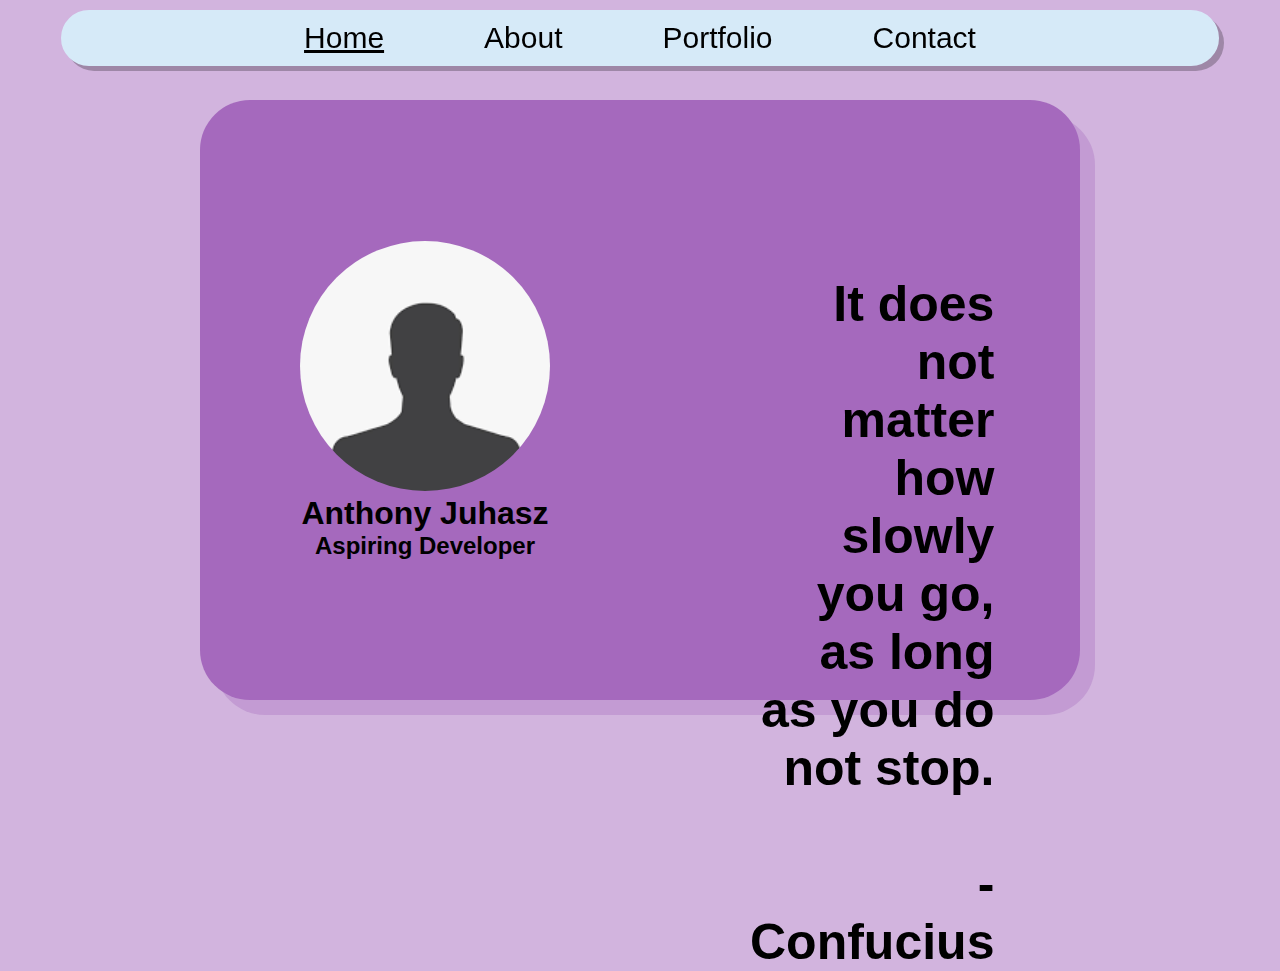
<file: index.html>
<!DOCTYPE html>
<html lang="en">
<head>
    <meta charset="UTF-8">
    <link rel="stylesheet" href="style.css">
    <title>Personal Website | Home</title>
</head>
<body>
    <script src="javascript.js"></script>
    <div id="nav">
        <nav>
            <a class="active" href="index.html">Home</a>
            <a href="about.html">About</a>
            <a href="portfolio.html">Portfolio</a>
            <a href="contact.html">Contact</a>
        </nav>
    </div>
    <div id="main">
        <div id="profile">
            <img src="images/profile.png">
            <h1>Anthony Juhasz</h1>
            <h2>Aspiring Developer</h2>
        </div>
        
        <div id="quote">
            <h3>
              It does not matter how slowly <br> you go, as long as you do not stop.  
              <br>
              <br>
              -Confucius
            </h3>
        </div>
    </div>
</body>
</html>
</file>
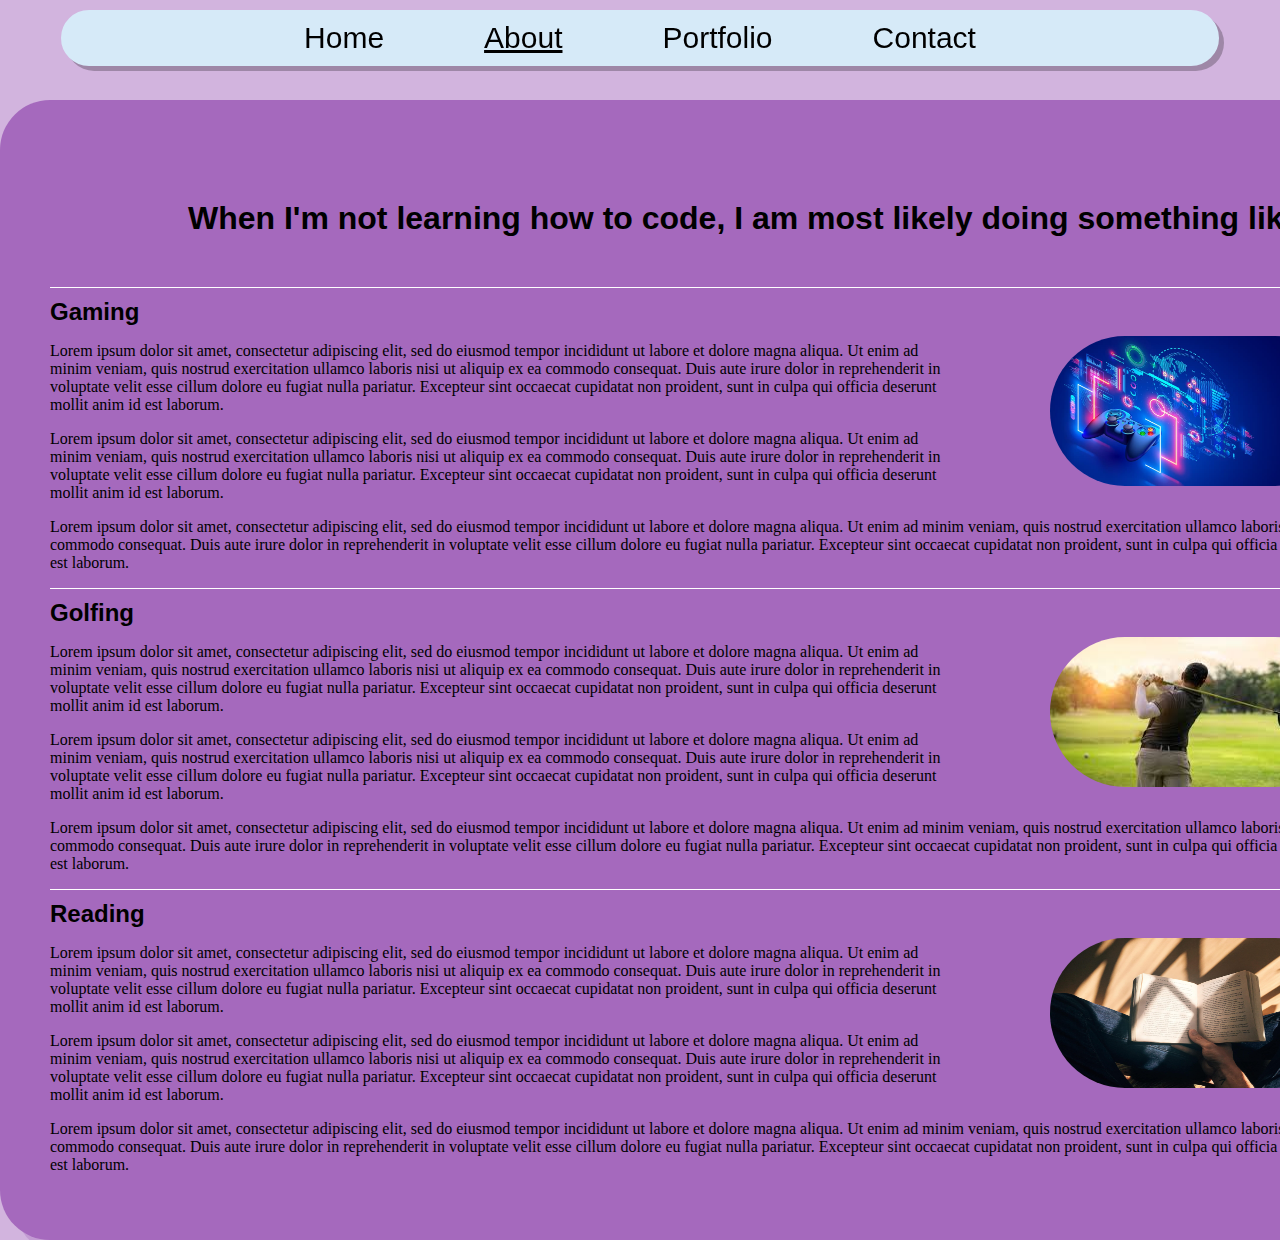
<file: about.html>
<!DOCTYPE html>
<html lang="en">
<head>
    <meta charset="UTF-8">
    <link rel="stylesheet" href="style.css">
    <title>Personal Website | About</title>
</head>
<body>
    <script src="javascript.js"></script>
    <div id="nav">
        <nav>
            <a href="index.html">Home</a>
            <a class="active" href="about.html">About</a>
            <a href="portfolio.html">Portfolio</a>
            <a href="contact.html">Contact</a>
        </nav>
    </div>

    <div id="about">
        <h1 id="aboutHeader">When I'm not learning how to code, I am  most likely doing something like:</h1>
        <section class="section">
            <h2>Gaming</h2>
            <img class="abt-img" src="images/gaming.jpg">
            <p>Lorem ipsum dolor sit amet, consectetur adipiscing elit, sed do eiusmod tempor incididunt ut labore et
               dolore magna aliqua. Ut enim ad minim veniam, quis nostrud exercitation ullamco laboris nisi ut aliquip
               ex ea commodo consequat. Duis aute irure dolor in reprehenderit in voluptate velit esse cillum dolore eu
               fugiat nulla pariatur. Excepteur sint occaecat cupidatat non proident, sunt in culpa qui officia deserunt
               mollit anim id est laborum.</p> 
            <p>Lorem ipsum dolor sit amet, consectetur adipiscing elit, sed do eiusmod tempor incididunt ut labore et
                dolore magna aliqua. Ut enim ad minim veniam, quis nostrud exercitation ullamco laboris nisi ut aliquip
                ex ea commodo consequat. Duis aute irure dolor in reprehenderit in voluptate velit esse cillum dolore eu
                fugiat nulla pariatur. Excepteur sint occaecat cupidatat non proident, sunt in culpa qui officia deserunt
                mollit anim id est laborum.</p>
            <p>Lorem ipsum dolor sit amet, consectetur adipiscing elit, sed do eiusmod tempor incididunt ut labore et
                dolore magna aliqua. Ut enim ad minim veniam, quis nostrud exercitation ullamco laboris nisi ut aliquip
                ex ea commodo consequat. Duis aute irure dolor in reprehenderit in voluptate velit esse cillum dolore eu
                fugiat nulla pariatur. Excepteur sint occaecat cupidatat non proident, sunt in culpa qui officia deserunt
                mollit anim id est laborum.</p>   
        </section>
        <section class="section">
            <h2>Golfing</h2> 
            <img class="abt-img" src="images/golfing.jpg">
            <p>Lorem ipsum dolor sit amet, consectetur adipiscing elit, sed do eiusmod tempor incididunt ut labore et
                dolore magna aliqua. Ut enim ad minim veniam, quis nostrud exercitation ullamco laboris nisi ut aliquip
                ex ea commodo consequat. Duis aute irure dolor in reprehenderit in voluptate velit esse cillum dolore eu
                fugiat nulla pariatur. Excepteur sint occaecat cupidatat non proident, sunt in culpa qui officia deserunt
                mollit anim id est laborum.</p> 
             <p>Lorem ipsum dolor sit amet, consectetur adipiscing elit, sed do eiusmod tempor incididunt ut labore et
                 dolore magna aliqua. Ut enim ad minim veniam, quis nostrud exercitation ullamco laboris nisi ut aliquip
                 ex ea commodo consequat. Duis aute irure dolor in reprehenderit in voluptate velit esse cillum dolore eu
                 fugiat nulla pariatur. Excepteur sint occaecat cupidatat non proident, sunt in culpa qui officia deserunt
                 mollit anim id est laborum.</p>
             <p>Lorem ipsum dolor sit amet, consectetur adipiscing elit, sed do eiusmod tempor incididunt ut labore et
                 dolore magna aliqua. Ut enim ad minim veniam, quis nostrud exercitation ullamco laboris nisi ut aliquip
                 ex ea commodo consequat. Duis aute irure dolor in reprehenderit in voluptate velit esse cillum dolore eu
                 fugiat nulla pariatur. Excepteur sint occaecat cupidatat non proident, sunt in culpa qui officia deserunt
                 mollit anim id est laborum.</p>     
        </section>
        <section class="section">
            <h2>Reading</h2>
            <img class="abt-img" src="images/reading.jpg">
            <p>Lorem ipsum dolor sit amet, consectetur adipiscing elit, sed do eiusmod tempor incididunt ut labore et
                dolore magna aliqua. Ut enim ad minim veniam, quis nostrud exercitation ullamco laboris nisi ut aliquip
                ex ea commodo consequat. Duis aute irure dolor in reprehenderit in voluptate velit esse cillum dolore eu
                fugiat nulla pariatur. Excepteur sint occaecat cupidatat non proident, sunt in culpa qui officia deserunt
                mollit anim id est laborum.</p> 
             <p>Lorem ipsum dolor sit amet, consectetur adipiscing elit, sed do eiusmod tempor incididunt ut labore et
                 dolore magna aliqua. Ut enim ad minim veniam, quis nostrud exercitation ullamco laboris nisi ut aliquip
                 ex ea commodo consequat. Duis aute irure dolor in reprehenderit in voluptate velit esse cillum dolore eu
                 fugiat nulla pariatur. Excepteur sint occaecat cupidatat non proident, sunt in culpa qui officia deserunt
                 mollit anim id est laborum.</p>
             <p>Lorem ipsum dolor sit amet, consectetur adipiscing elit, sed do eiusmod tempor incididunt ut labore et
                 dolore magna aliqua. Ut enim ad minim veniam, quis nostrud exercitation ullamco laboris nisi ut aliquip
                 ex ea commodo consequat. Duis aute irure dolor in reprehenderit in voluptate velit esse cillum dolore eu
                 fugiat nulla pariatur. Excepteur sint occaecat cupidatat non proident, sunt in culpa qui officia deserunt
                 mollit anim id est laborum.</p>      
        </section>
    </div>
</body>
</html>
</file>
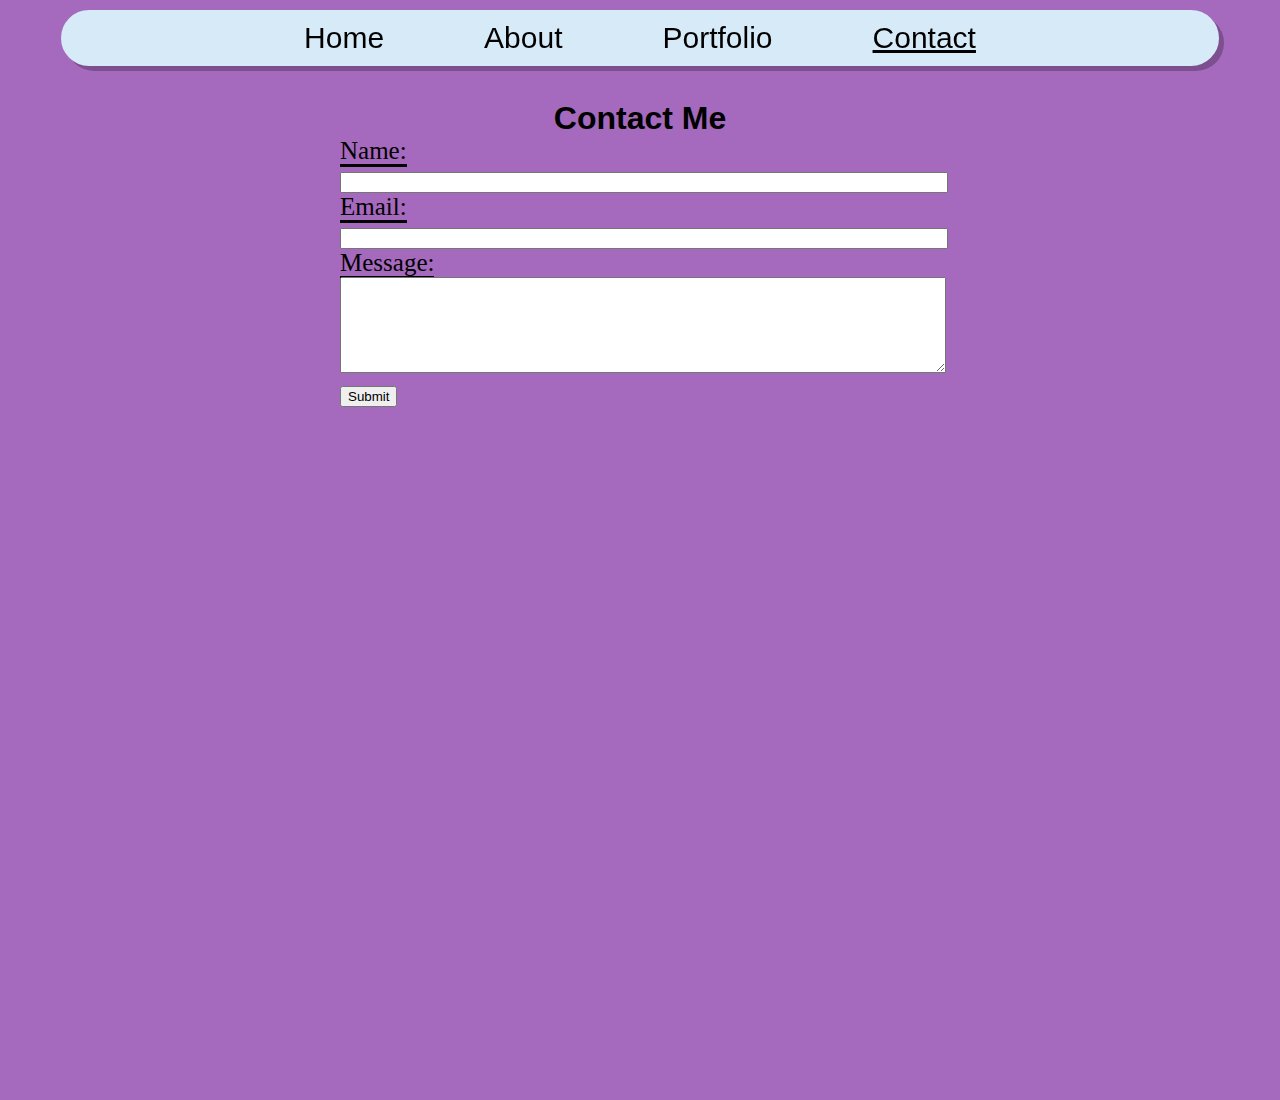
<file: contact.html>
<!DOCTYPE html>
<html lang="en">
<head>
    <meta charset="UTF-8">
    <link rel="stylesheet" href="style.css">
    <title>Personal Website | Contact</title>
</head>
<body>
    <script src="javascript.js"></script>
    <div id="nav">
        <nav>
            <a href="index.html">Home</a>
            <a href="about.html">About</a>
            <a href="portfolio.html">Portfolio</a>
            <a class="active" href="contact.html">Contact</a>
        </nav>
    </div>
    <main>
        <h1>Contact Me</h1>
        <form id="form">
            <div>
                <label for="name">Name:</label>
                <br>
                <input type="text" name="name" id="name">
            </div>
            <div>
                <label for="email">Email:</label>
                <br>
                <input type="email" name="email" id="email">
            </div>
            <div>
                <label for="message">Message:</label>
                <br>
                <textarea name="message" id="message" cols="50" rows="6"></textarea>
            </div>
            <button type="button" id="submit">Submit</button>
        </form>
    </main>
</body>
</html>
</file>
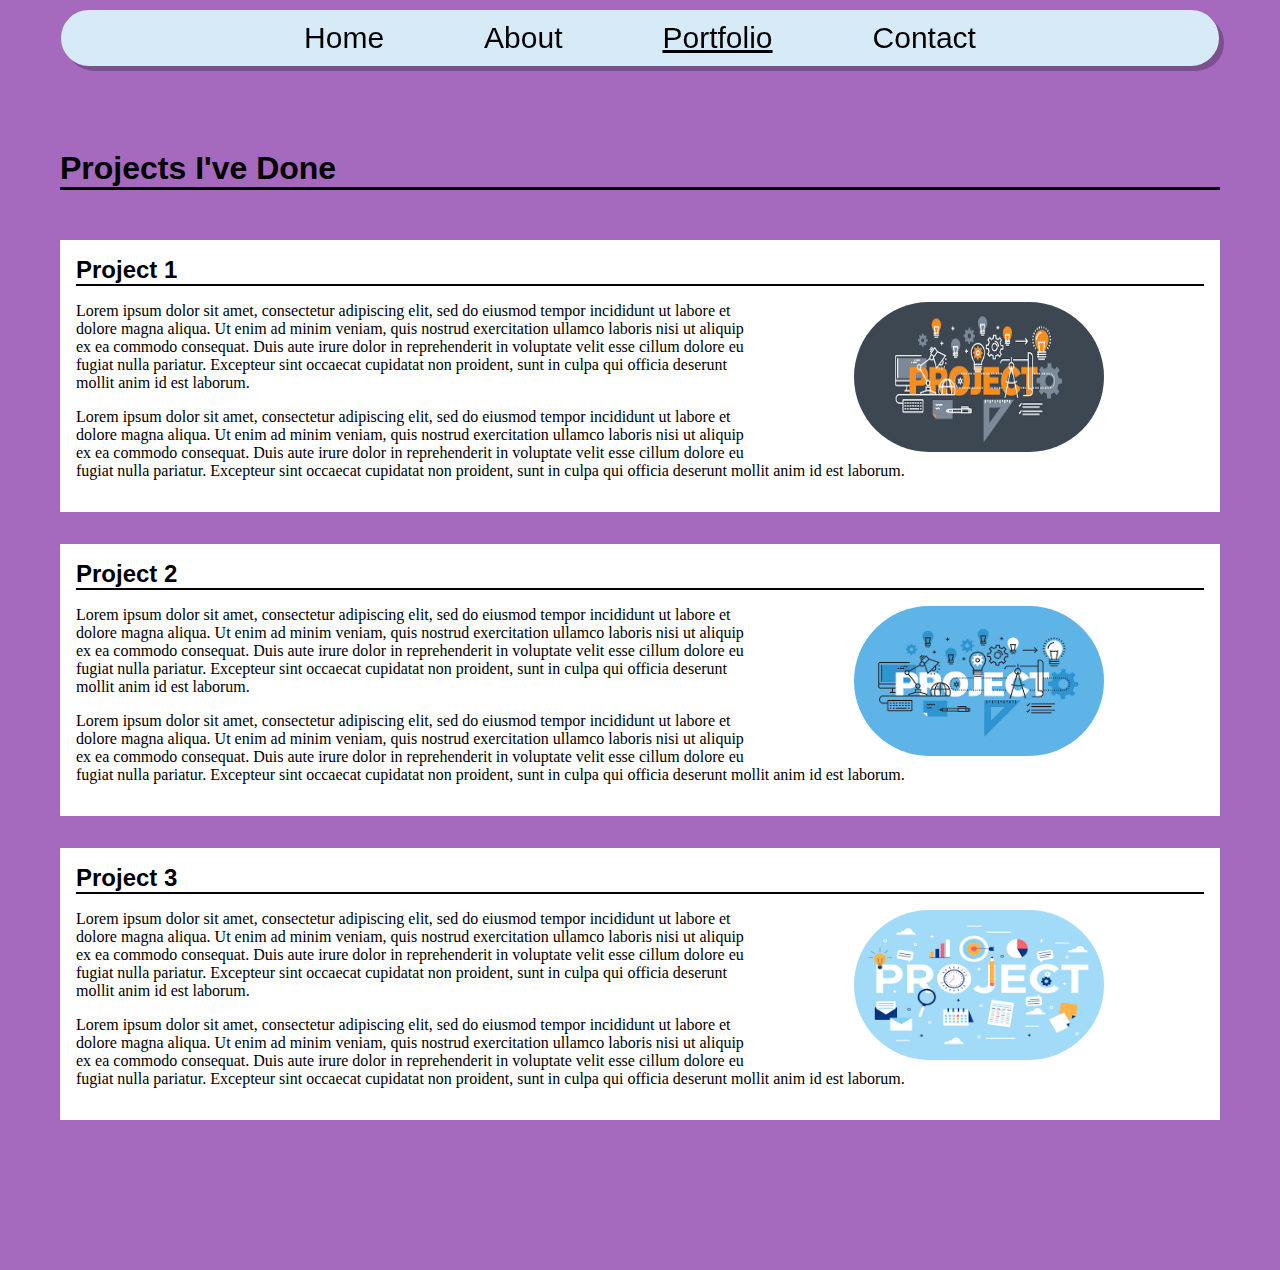
<file: portfolio.html>
<!DOCTYPE html>
<html lang="en">
<head>
    <meta charset="UTF-8">
    <link rel="stylesheet" href="style.css">
    <title>Personal Website | Portfolio</title>
</head>
<body>
    <script src="javascript.js"></script>
    <div id="nav">
        <nav>
            <a href="index.html">Home</a>
            <a href="about.html">About</a>
            <a class="active" href="portfolio.html">Portfolio</a>
            <a href="contact.html">Contact</a>
        </nav>
    </div>
    <main>
        <h1 id="projectHeader">Projects I've Done</h1>
        <div id="container">
            <section class="project">
                <h2 class="sectionHeader">Project 1</h2>
                <div class="content">
                    <img class="projectImg" src="images/project1.png">
                    <p>Lorem ipsum dolor sit amet, consectetur adipiscing elit, sed do eiusmod tempor incididunt ut 
                    labore et dolore magna aliqua. Ut enim ad minim veniam, quis nostrud exercitation ullamco laboris 
                    nisi ut aliquip ex ea commodo consequat. Duis aute irure dolor in reprehenderit in voluptate velit 
                    esse cillum dolore eu fugiat nulla pariatur. Excepteur sint occaecat cupidatat non proident, sunt 
                    in culpa qui officia deserunt mollit anim id est laborum.</p>
                    <p>Lorem ipsum dolor sit amet, consectetur adipiscing elit, sed do eiusmod tempor incididunt ut 
                        labore et dolore magna aliqua. Ut enim ad minim veniam, quis nostrud exercitation ullamco laboris 
                        nisi ut aliquip ex ea commodo consequat. Duis aute irure dolor in reprehenderit in voluptate velit 
                        esse cillum dolore eu fugiat nulla pariatur. Excepteur sint occaecat cupidatat non proident, sunt 
                        in culpa qui officia deserunt mollit anim id est laborum.</p>
                </div>
            </section>
            <section class="project">
                <h2 class="sectionHeader">Project 2</h2>
                <div class="content">
                    <img class="projectImg" src="images/project2.png">
                    <p>Lorem ipsum dolor sit amet, consectetur adipiscing elit, sed do eiusmod tempor incididunt ut 
                    labore et dolore magna aliqua. Ut enim ad minim veniam, quis nostrud exercitation ullamco laboris 
                    nisi ut aliquip ex ea commodo consequat. Duis aute irure dolor in reprehenderit in voluptate velit 
                    esse cillum dolore eu fugiat nulla pariatur. Excepteur sint occaecat cupidatat non proident, sunt 
                    in culpa qui officia deserunt mollit anim id est laborum.</p>
                    <p>Lorem ipsum dolor sit amet, consectetur adipiscing elit, sed do eiusmod tempor incididunt ut 
                        labore et dolore magna aliqua. Ut enim ad minim veniam, quis nostrud exercitation ullamco laboris 
                        nisi ut aliquip ex ea commodo consequat. Duis aute irure dolor in reprehenderit in voluptate velit 
                        esse cillum dolore eu fugiat nulla pariatur. Excepteur sint occaecat cupidatat non proident, sunt 
                        in culpa qui officia deserunt mollit anim id est laborum.</p>
                </div>
            </section>
            <section class="project">
                <h2 class="sectionHeader">Project 3</h2>
                <div class="content">
                    <img class="projectImg" src="images/project3.png">
                    <p>Lorem ipsum dolor sit amet, consectetur adipiscing elit, sed do eiusmod tempor incididunt ut 
                    labore et dolore magna aliqua. Ut enim ad minim veniam, quis nostrud exercitation ullamco laboris 
                    nisi ut aliquip ex ea commodo consequat. Duis aute irure dolor in reprehenderit in voluptate velit 
                    esse cillum dolore eu fugiat nulla pariatur. Excepteur sint occaecat cupidatat non proident, sunt 
                    in culpa qui officia deserunt mollit anim id est laborum.</p>
                    <p>Lorem ipsum dolor sit amet, consectetur adipiscing elit, sed do eiusmod tempor incididunt ut 
                        labore et dolore magna aliqua. Ut enim ad minim veniam, quis nostrud exercitation ullamco laboris 
                        nisi ut aliquip ex ea commodo consequat. Duis aute irure dolor in reprehenderit in voluptate velit 
                        esse cillum dolore eu fugiat nulla pariatur. Excepteur sint occaecat cupidatat non proident, sunt 
                        in culpa qui officia deserunt mollit anim id est laborum.</p>
                </div>
            </section>
        </div>
    </main>
</body>
</html>
</file>
<file: style.css>
html {
    background-color: #D2B4DE;
    padding: 0;
}
body {
    background-color: #D2B4DE;
    height: 100vh;
    width: 100vw;
    margin: 0;
}

#nav {
    top: 0;
    z-index: 99;
    position: relative;
    display: flex;
    align-content: center;
    justify-content: center;
}


nav {
    position: fixed;
    width: 90vw;
    top: 10px;
    z-index: 99;
    background-color: #D6EAF8;
    height: 50px;
    box-shadow: 5px 5px rgba(0, 0, 0, 0.247);
    align-items: center;
    justify-content: center;
    display: flex;
    border-style: solid;
    border-color: #D6EAF8;
    border-radius: 30px;
}

nav > a {
    color: black;
    text-decoration: none;
    margin: 50px;
    font-size: 30px;
    font-family:'Segoe UI', Tahoma, Geneva, Verdana, sans-serif;
}

.active {
    text-decoration: underline;
}

#main {
    background-color: #A569BD;
    margin: 200px;
    margin-top: 100px;
    height: 600px;
    border-radius: 50px;
    box-shadow: 15px 15px #a569bd54;
    display: flex;
    justify-content: space-between;
    align-items: center;
}

 img {
    border-radius: 250px;
    height: 250px;
    margin: 100px;
    margin-bottom: 0;
    margin-top: auto;
}


#quote {
    
    height: 350px;
    width: 1500px;
    margin-right: 200px;
    margin-left: 100px;
    display: block;
    
}

h1 {
    text-align: center;
    margin: 0px;
    font-family: 'Segoe UI', Tahoma, Geneva, Verdana, sans-serif;
}

h2 {
    text-align: center;
    margin: 0;
    font-family: 'Segoe UI', Tahoma, Geneva, Verdana, sans-serif;
}

h3 {
    font-size: 50px;
    text-align: right;
    font-family: 'Franklin Gothic Medium', 'Arial Narrow', Arial, sans-serif;
}

#about {
    position: relative;
    background-color: #A569BD;
    margin: auto;
    margin-top: 100px;
    height: auto;
    width: 1400px;
    border-radius: 50px;
    box-shadow: 15px 15px #a569bd54;
    padding: 50px;
}

#aboutHeader {
    padding: 50px;
    text-align: center;
}

section {
    display: block;
}
.section {
    border-top: 1px solid white;
    font-size: 16px;
    text-align: left;
}

.section > h2 {
    text-align: left;
    margin: 10px;
    margin-left: 0px;

}

.abt-img {
    height: 150px;
    width: 300px;
    float: right;
}

main {
    min-height: 100vh;
    padding: 100px 10px;
    background-color: #A569BD;
    display: block;
    max-width: 1400px;
    margin: auto;
    box-shadow: 0 0 12px 1px black;
}

#projectHeader {
    border-bottom:3px solid black;
    text-align: left;
    margin: 50px;
}

#container {
    margin: 50px;
}

.project {
    color: black;
    background-color: white;
    padding: 1em;
    margin: 2em auto;
}

.sectionHeader {
    text-align: left;
    border-bottom: 2px solid black;
}

.projectImg {
    height: 150px;
    width: 250px;
    float: right;
}

#form {
    margin: auto;
    max-width: 600px;
    font-size: 25px;
    
}

label {
    border-bottom: 3px solid black;
    margin: 0px;
    padding: 0px;
}
input {
    width: 100%;
}

textarea {
    width: 100%;
}
</file>
